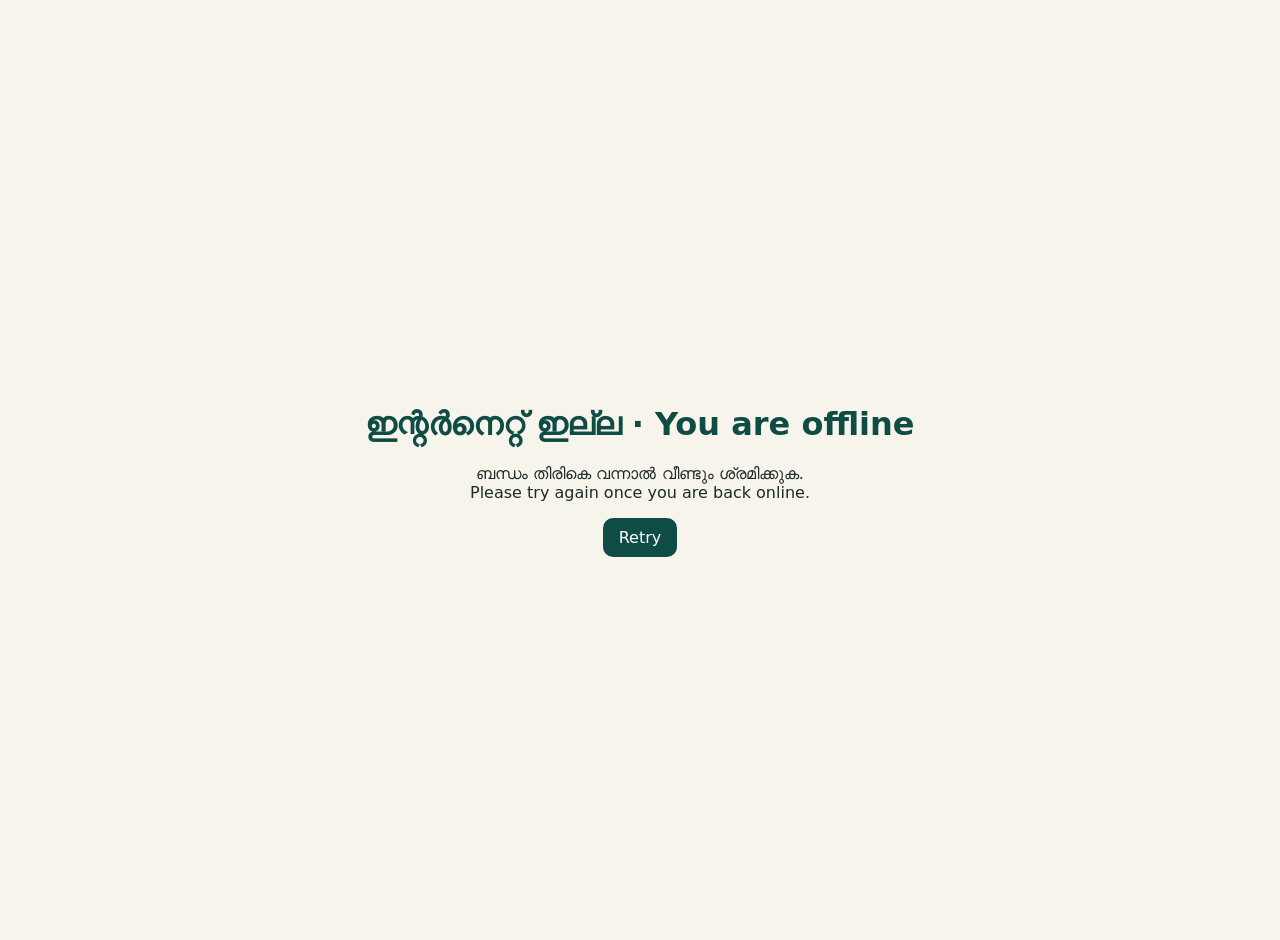
<file: app/static/offline.html>
<!doctype html><html lang="ml"><head><meta charset="utf-8"><meta name="viewport" content="width=device-width,initial-scale=1"><title>Offline</title>
<style>body{font-family:Manjari,Inter,system-ui,sans-serif;background:#F7F4EC;color:#1D2A28;display:grid;place-items:center;min-height:100vh;margin:0;text-align:center;padding:20px}
h1{color:#0F4C45}button{background:#0F4C45;color:#fff;border:0;border-radius:10px;padding:10px 16px;font:inherit}</style></head>
<body><div><h1>ഇന്റർനെറ്റ് ഇല്ല · You are offline</h1><p>ബന്ധം തിരികെ വന്നാൽ വീണ്ടും ശ്രമിക്കുക.<br>Please try again once you are back online.</p><button onclick="location.reload()">Retry</button></div></body></html>
</file>
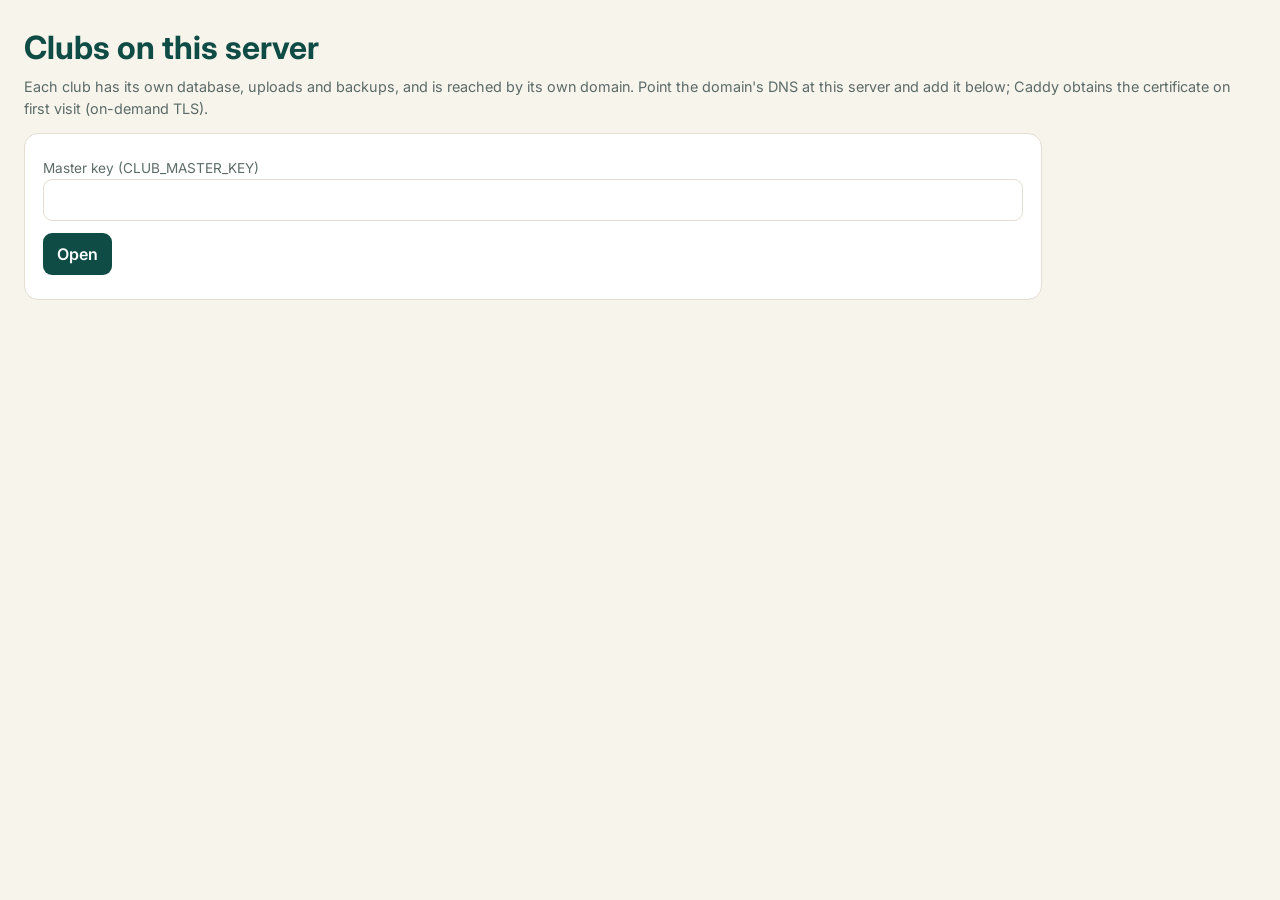
<file: app/static/platform.html>
<!DOCTYPE html><html lang="en"><head><meta charset="utf-8"><meta name="viewport" content="width=device-width,initial-scale=1"><meta name="robots" content="noindex"><title>Clubs · platform</title>
<link href="https://fonts.googleapis.com/css2?family=Inter:wght@400;600;700&display=swap" rel="stylesheet">
<style>body{font-family:Inter,system-ui,sans-serif;background:#F7F4EC;color:#1D2A28;margin:0;padding:24px;line-height:1.5}h1{color:#0F4C45;margin:0 0 4px}.m{color:#5B6B68;font-size:.9rem}
.card{background:#fff;border:1px solid #E3DED2;border-radius:14px;padding:16px 18px;margin:14px 0;max-width:980px}label{display:block;font-size:.85rem;color:#5B6B68;margin-top:8px}input,select{width:100%;padding:8px 10px;border:1px solid #E3DED2;border-radius:9px;font:inherit;box-sizing:border-box}
.grid{display:grid;grid-template-columns:repeat(auto-fit,minmax(220px,1fr));gap:8px 12px}.btn{background:#0F4C45;color:#fff;border:0;border-radius:9px;padding:9px 14px;font:inherit;font-weight:600;cursor:pointer;margin-top:12px}.btn.g{background:#fff;color:#0F4C45;border:1px solid #E3DED2}
table{width:100%;border-collapse:collapse;font-size:.92rem}td,th{padding:8px;border-bottom:1px solid #E3DED2;text-align:left;vertical-align:top}th{font-size:.75rem;color:#5B6B68;text-transform:uppercase}
.pill{display:inline-block;border-radius:999px;padding:1px 9px;font-size:.75rem;font-weight:600;background:#EEF2EF}.pill.ok{background:#E4F3EA;color:#2E7D4F}.pill.off{background:#FBE4E2;color:#B3261E}#msg{color:#B3261E;margin-top:8px}.tiles{display:grid;grid-template-columns:repeat(auto-fill,minmax(130px,1fr));gap:8px;margin:8px 0 14px}.tile{background:#F7F4EC;border-radius:10px;padding:8px 10px}.tile b{display:block;font-size:1.25rem}.tile span{font-size:.78rem;color:#5B6B68}.tile.ok{background:#E4F3EA}.tile.w{background:#FBF0D9}.tile.bad{background:#FBE4E2}.pill.w{background:#FBF0D9;color:#A86A00}
</style></head>
<body><h1>Clubs on this server</h1><div class="m">Each club has its own database, uploads and backups, and is reached by its own domain. Point the domain's DNS at this server and add it below; Caddy obtains the certificate on first visit (on-demand TLS).</div>
<div class="card"><label>Master key (CLUB_MASTER_KEY)</label><input id="key" type="password" autocomplete="off" onkeydown="if(event.key==='Enter')load()"><button class="btn" onclick="load()">Open</button><div id="msg"></div></div>
<div id="billing"></div>
<div id="list"></div>
<div class="card" id="create" style="display:none"><h2>Add a club</h2><div class="grid"><div><label>Slug (short id, e.g. kottayam-asc)</label><input id="slug"></div><div><label>Short name / number prefix</label><input id="short" placeholder="KASC"></div><div><label>Club name (English)</label><input id="name_en"></div><div><label>Club name (Malayalam)</label><input id="name_ml"></div>
<div><label>Domains (comma separated)</label><input id="domains" placeholder="kasc.clubs.example.org, kottayamclub.in"></div><div><label>Administrator login (e-mail or phone)</label><input id="admin_login"></div><div><label>Administrator password (8+)</label><input id="admin_password" type="text"></div></div><button class="btn" onclick="create()">Create club</button></div>
<div class="card" id="settings" style="display:none"><h2>Routing</h2><div class="grid"><div><label>Domains of the original (default) club</label><input id="default_domains"></div><div><label>Unknown host names</label><select id="strict"><option value="0">show the default club</option><option value="1">answer "no club at this address"</option></select></div>
<div><label>Product name (your white-label brand, shown on this page and on /signup, /pricing)</label><input id="product_name" placeholder="ClubPro"></div><div><label>Footer credit for new clubs ("Powered by …")</label><input id="powered_by" placeholder="Powered by Team Bpro"></div></div>
<h2 style="margin-top:18px">Pricing</h2><div class="grid"><div><label>Flat price up to N members (N)</label><input id="p_flat_upto" type="number" min="0"></div><div><label>Flat price per year (₹)</label><input id="p_flat_price" type="number" min="0"></div><div><label>Per member per year above N (₹)</label><input id="p_per_member" type="number" min="0"></div>
<div><label>Free trial (days)</label><input id="p_trial_days" type="number" min="0"></div><div><label>Grace after expiry (days)</label><input id="p_grace_days" type="number" min="0"></div><div><label>Your UPI ID for manual payment</label><input id="p_upi_id" placeholder="teambpro@upi"></div><div><label>UPI payee name</label><input id="p_upi_name"></div><div><label>Support contact (shown to clubs)</label><input id="p_support" placeholder="WhatsApp 98470 00000"></div></div>
<p class="m" id="gw"></p><button class="btn g" onclick="saveSettings()">Save routing</button><div class="m" id="base"></div></div>
<script>
const H = () => ({ 'X-Master-Key': document.getElementById('key').value, 'Content-Type': 'application/json' });
async function call(method, url, body) { const r = await fetch(url, { method, headers: H(), body: body ? JSON.stringify(body) : undefined }); const j = await r.json().catch(() => ({})); if (!r.ok) throw new Error(j.error || r.statusText); return j; }
const esc = s => String(s ?? '').replace(/[&<>"]/g, c => ({ '&': '&amp;', '<': '&lt;', '>': '&gt;', '"': '&quot;' }[c]));
async function load() { document.getElementById('msg').textContent = ''; try { const d = await call('GET', '/api/_platform/tenants'); sessionStorage.setItem('mk', document.getElementById('key').value);
  document.getElementById('list').innerHTML = `<div class="card"><table><tr><th>Slug</th><th>Club</th><th>Domains</th><th>Members</th><th>Applications</th><th>Last backup</th><th></th></tr>${d.tenants.map(t => `<tr><td><b>${esc(t.slug)}</b></td><td>${esc(t.club_name_en || t.name)} <span class="pill">${esc(t.club_short || '')}</span> ${t.active === false ? '<span class="pill off">off</span>' : '<span class="pill ok">active</span>'}</td><td>${(t.domains || []).map(x => `<a href="https://${esc(x)}" target="_blank">${esc(x)}</a>`).join('<br>') || '-'}</td><td>${t.members ?? '-'}</td><td>${t.applications ?? '-'}</td><td>${t.last_backup ? (b => esc(new Date(b.at * 1000).toLocaleString() + (b.error ? ' · failed: ' + b.error : b.drive ? ' · Drive' : '')))(JSON.parse(t.last_backup)) : '-'}</td><td>${t.slug !== 'default' ? `<button class="btn g" style="margin:0" onclick="editDomains('${esc(t.slug)}','${esc((t.domains || []).join(', '))}')">Domains</button> <button class="btn g" style="margin:0" onclick="toggle('${esc(t.slug)}',${t.active === false})">${t.active === false ? 'Activate' : 'Deactivate'}</button>` : ''}</td></tr>`).join('')}</table></div>`;
  await loadBilling();
  document.getElementById('create').style.display = ''; document.getElementById('settings').style.display = ''; document.getElementById('strict').value = d.strict ? '1' : '0'; document.getElementById('product_name').value = d.product_name || ''; document.getElementById('powered_by').value = d.powered_by || ''; if (d.product_name) { document.title = d.product_name + ' · clubs'; document.querySelector('h1').textContent = 'Clubs on ' + d.product_name; } const def = d.tenants.find(t => t.slug === 'default'); document.getElementById('default_domains').value = (def && def.domains || []).join(', '); document.getElementById('base').textContent = d.base_domain ? `CLUB_BASE_DOMAIN=${d.base_domain}: any club is also reachable at <slug>.${d.base_domain}` : '';
} catch (e) { document.getElementById('msg').textContent = e.message; } }
async function create() { try { const b = {}; ['slug', 'short', 'name_en', 'name_ml', 'admin_login', 'admin_password'].forEach(k => b[k] = document.getElementById(k).value.trim()); b.domains = document.getElementById('domains').value.split(',').map(x => x.trim()).filter(Boolean); await call('POST', '/api/_platform/tenants', b); alert('Club created. Sign in at its domain with the administrator login.'); load(); } catch (e) { document.getElementById('msg').textContent = e.message; } }
async function editDomains(slug, cur) { const v = prompt('Domains, comma separated', cur); if (v === null) return; try { await call('POST', '/api/_platform/tenants/' + slug, { domains: v.split(',').map(x => x.trim()).filter(Boolean) }); load(); } catch (e) { document.getElementById('msg').textContent = e.message; } }
async function toggle(slug, on) { if (!confirm((on ? 'Activate ' : 'Deactivate ') + slug + '?')) return; try { await call('POST', '/api/_platform/tenants/' + slug, { active: on }); load(); } catch (e) { document.getElementById('msg').textContent = e.message; } }
async function saveSettings() { try { await call('POST', '/api/_platform/settings', { pricing: Object.fromEntries(['flat_upto', 'flat_price', 'per_member', 'trial_days', 'grace_days', 'upi_id', 'upi_name', 'support'].map(k => [k, document.getElementById('p_' + k).value])), product_name: document.getElementById('product_name').value, powered_by: document.getElementById('powered_by').value, strict: document.getElementById('strict').value === '1', default_domains: document.getElementById('default_domains').value.split(',').map(x => x.trim()).filter(Boolean) }); load(); } catch (e) { document.getElementById('msg').textContent = e.message; } }
const money = n => '₹' + Number(n || 0).toLocaleString('en-IN', { maximumFractionDigits: 0 });
const day = ts => ts ? new Date(ts * 1000).toLocaleDateString('en-IN', { day: 'numeric', month: 'short', year: 'numeric' }) : '-';
async function loadBilling() {
  const b = await call('GET', '/api/_platform/billing'); const s = b.summary, by = s.by_status;
  ['flat_upto', 'flat_price', 'per_member', 'trial_days', 'grace_days', 'upi_id', 'upi_name', 'support'].forEach(k => document.getElementById('p_' + k).value = s.pricing[k] ?? '');
  document.getElementById('gw').textContent = s.gateway ? 'Online payment: your Razorpay account (CLUBPRO_RZP_*) is configured.' : 'Online payment: set CLUBPRO_RZP_KEY_ID / CLUBPRO_RZP_KEY_SECRET (and CLUBPRO_RZP_WEBHOOK_SECRET, webhook URL /api/saas/webhook) in .env to let clubs pay by card / UPI inside the app. Until then clubs pay to your UPI ID and send the reference.';
  const tile = (n, l, c) => `<div class="tile ${c || ''}"><b>${n}</b><span>${l}</span></div>`;
  const rows = b.rows.filter(r => r.status !== 'x');
  document.getElementById('billing').innerHTML = `<div class="card"><h2>Subscriptions · ${esc(s.product.name)}</h2><div class="tiles">${tile(s.clubs, 'paying clubs')}${tile(by.trial || 0, 'on trial', 'w')}${tile(by.active || 0, 'active', 'ok')}${tile(by.overdue || 0, 'payment due', 'w')}${tile(by.suspended || 0, 'read-only', 'bad')}${tile(money(s.arr), 'yearly run-rate')}${tile(money(s.paid_total), 'collected so far')}${tile(s.claims, 'UPI claims to confirm', s.claims ? 'w' : '')}</div>
  ${rows.length ? `<table><tr><th>Club</th><th>Status</th><th>Ends</th><th>Members</th><th>Price / yr</th><th>Contact</th><th>Payments</th><th></th></tr>${rows.map(r => `<tr><td><b>${esc(r.slug)}</b></td><td><span class="pill ${{ trial: 'w', active: 'ok', overdue: 'w', suspended: 'off' }[r.status]}">${r.status}</span></td><td>${day(r.ends)}${r.days_left !== null ? ` <span class="m">(${r.days_left} d)</span>` : ''}</td><td>${r.members}</td><td>${money(r.price)}</td><td class="m">${esc(r.contact.name || '')}<br>${esc(r.contact.phone || '')} ${esc(r.contact.email || '')}</td><td>${r.payments}${r.last_payment ? `<br><span class="m">${day(r.last_payment.at)} · ${money(r.last_payment.amount)} · ${esc(r.last_payment.via)}</span>` : ''}${r.claims.map(c => `<br><span class="pill w">claim ${esc(c.ref)} · ${money(c.amount)}</span> <button class="btn g" style="margin:0;padding:3px 8px" onclick="planAct('${esc(r.slug)}','approve_claim',{ref:'${esc(c.ref)}'})">Confirm</button> <button class="btn g" style="margin:0;padding:3px 8px" onclick="planAct('${esc(r.slug)}','reject_claim',{ref:'${esc(c.ref)}'})">Reject</button>`).join('')}</td>
  <td><button class="btn g" style="margin:0" onclick="markPaid('${esc(r.slug)}',${r.price})">Mark paid</button> <button class="btn g" style="margin:0" onclick="extend('${esc(r.slug)}')">Extend trial</button> ${r.status === 'suspended' ? `<button class="btn g" style="margin:0" onclick="planAct('${esc(r.slug)}','reactivate',{})">Reopen</button>` : `<button class="btn g" style="margin:0" onclick="if(confirm('Make ${esc(r.slug)} read-only?'))planAct('${esc(r.slug)}','suspended',{})">Suspend</button>`}</td></tr>`).join('')}</table>` : '<p class="m">No clubs yet. Clubs sign up at /signup; you can also add one below.</p>'}
  <p class="m">Public pages: <a href="/pricing" target="_blank">/pricing</a> · <a href="/signup" target="_blank">/signup</a>. Reminders go to each club's office bearers 7 days before the end, when payment is due and when the club becomes read-only.</p></div>`;
}
async function planAct(slug, action, extra) { try { await call('POST', '/api/_platform/tenants/' + slug + '/plan', { action, ...extra }); load(); } catch (e) { document.getElementById('msg').textContent = e.message; } }
function markPaid(slug, price) { const amount = prompt('Amount received (₹)', price); if (amount === null) return; const ref = prompt('Reference (receipt no / UTR)', ''); if (ref === null) return; planAct(slug, 'mark_paid', { amount: Number(amount), ref, via: 'manual' }); }
function extend(slug) { const d = prompt('Extend the trial by how many days?', '30'); if (d === null) return; planAct(slug, 'extend_trial', { days: Number(d) }); }
const saved = sessionStorage.getItem('mk'); if (saved) { document.getElementById('key').value = saved; load(); }
</script></body></html>
</file>
